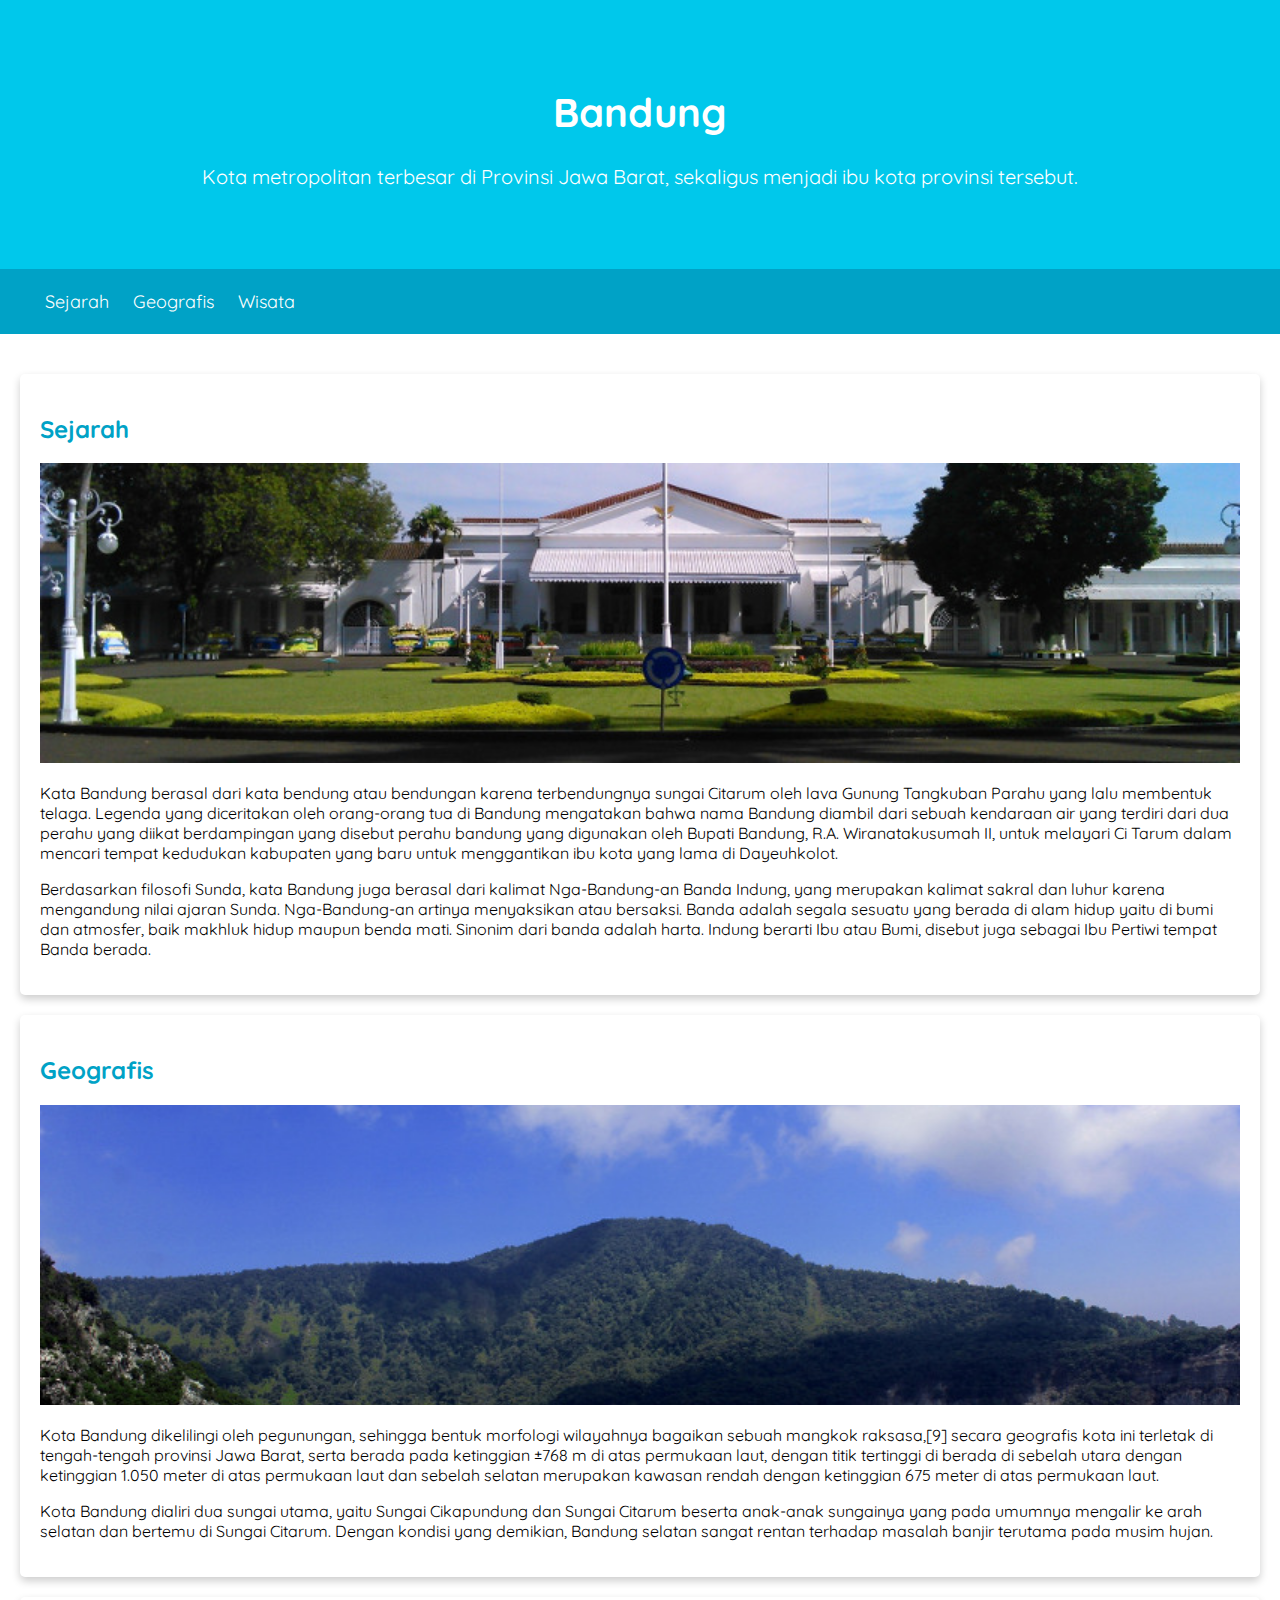
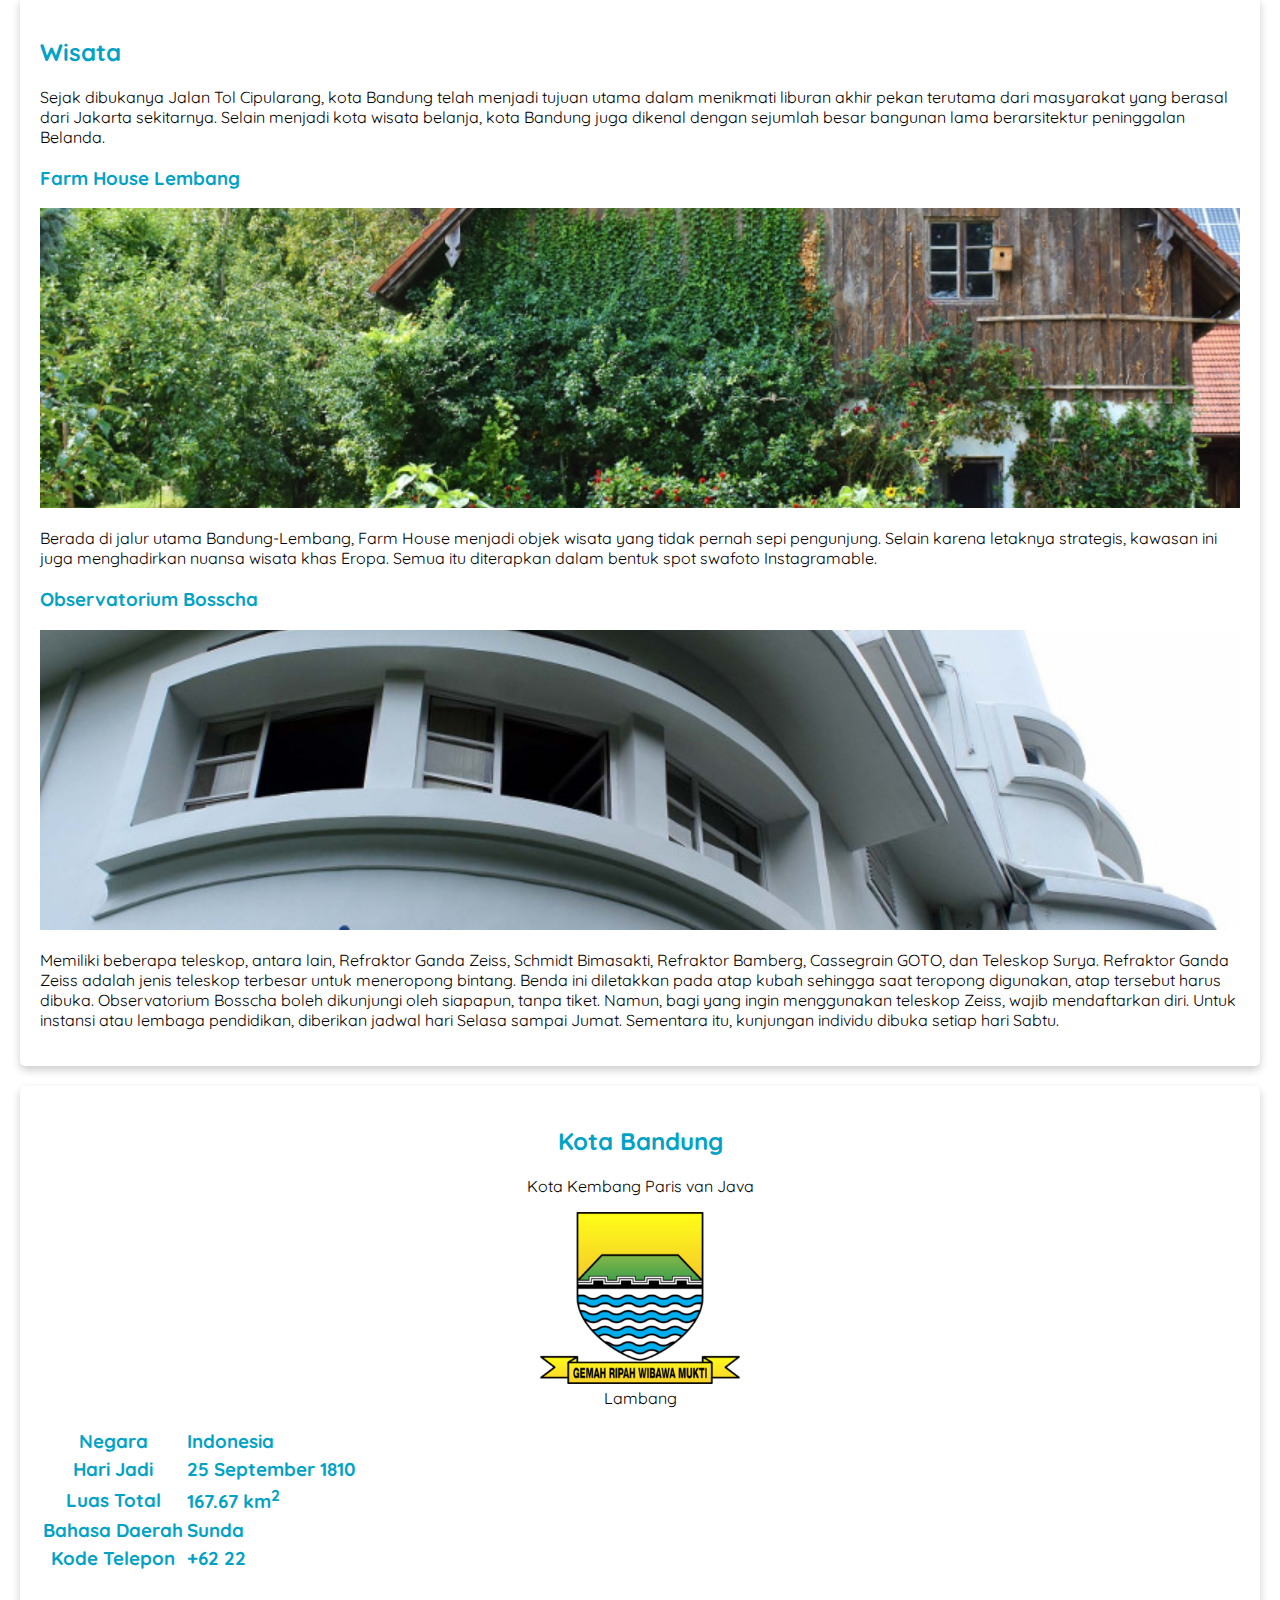
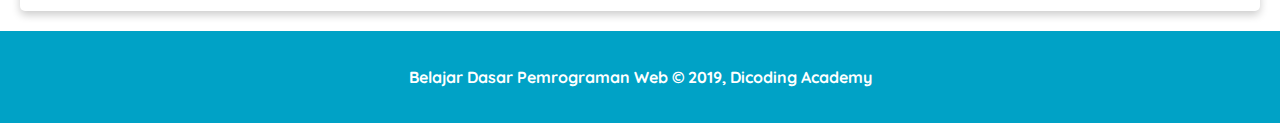
<file: index.html>
<!DOCTYPE html>
<html>
    <head>
        <title>Kota Bandung</title>
        <link rel="stylesheet" href="assets/styles/style.css">
    </head>
<body>
    <header>
        <div class="jumbotron">
            <h1>Bandung</h1>
            <p>Kota metropolitan terbesar di Provinsi Jawa Barat, sekaligus menjadi ibu kota provinsi tersebut.</p>
        </div>
        <nav>
            <ul>
                <li><a href="#sejarah">Sejarah</a></li>
                <li><a href="#geografis">Geografis</a></li>
                <li><a href="#wisata">Wisata</a></li>
            </ul>
        </nav>
    </header>
<main>
    <div id="content">
       <article id="sejarah" class="card">
            <h2 id="sejarah">Sejarah</h2>
            <img src="assets/image/history.jpg" class="featured-image" alt="sejarah">
            <p>Kata Bandung berasal dari kata bendung atau bendungan karena terbendungnya sungai Citarum oleh lava Gunung
                Tangkuban Parahu yang lalu membentuk telaga. Legenda yang diceritakan oleh orang-orang tua di
                Bandung mengatakan bahwa nama Bandung diambil dari sebuah kendaraan air yang terdiri dari dua perahu yang
                diikat
                berdampingan yang disebut perahu bandung yang digunakan oleh Bupati Bandung, R.A. Wiranatakusumah II, untuk
                melayari Ci Tarum dalam mencari tempat kedudukan kabupaten yang baru untuk
                menggantikan ibu kota yang lama di Dayeuhkolot. </p>
    
            <p>Berdasarkan filosofi Sunda, kata Bandung juga berasal dari kalimat Nga-Bandung-an Banda Indung, yang
                merupakan
                kalimat sakral dan luhur karena mengandung nilai ajaran Sunda. Nga-Bandung-an artinya menyaksikan atau
                bersaksi.
                Banda adalah segala sesuatu yang berada di alam hidup yaitu di bumi dan atmosfer, baik makhluk hidup maupun
                benda mati. Sinonim dari banda adalah harta. Indung berarti Ibu atau Bumi, disebut juga sebagai Ibu Pertiwi
                tempat Banda berada.</p>
       </article>
       <article id="geografis" class="card">
            <h2 id="geografis">Geografis</h2>
            <img src="assets/image/geografis.jpg" class="featured-image" alt="geografis">
            <p>Kota Bandung dikelilingi oleh pegunungan, sehingga bentuk morfologi wilayahnya bagaikan sebuah mangkok
                raksasa,[9] secara geografis kota ini terletak di tengah-tengah provinsi Jawa Barat, serta berada pada
                ketinggian ±768 m di atas permukaan laut, dengan titik tertinggi di berada di sebelah utara dengan
                ketinggian
                1.050 meter di atas permukaan laut dan sebelah selatan merupakan kawasan rendah dengan ketinggian 675 meter
                di
                atas permukaan laut.</p>
    
            <p>Kota Bandung dialiri dua sungai utama, yaitu Sungai Cikapundung dan Sungai Citarum beserta anak-anak
                sungainya
                yang pada umumnya mengalir ke arah selatan dan bertemu di Sungai Citarum. Dengan kondisi yang
                demikian, Bandung selatan sangat rentan terhadap masalah banjir terutama pada musim hujan.</p>
       </article>
       <article id="wisata" class="card">
           <section>
                <h2 id="wisata">Wisata</h2>
                <p>Sejak dibukanya Jalan Tol Cipularang, kota Bandung telah menjadi tujuan utama dalam menikmati liburan akhir
                    pekan
                    terutama dari masyarakat yang berasal dari Jakarta sekitarnya. Selain menjadi kota wisata belanja,
                    kota Bandung juga dikenal dengan sejumlah besar bangunan lama berarsitektur peninggalan Belanda.</p>
           </section>
           <section>
                <h3>Farm House Lembang</h3>
                <img src="assets/image/farm-house.jpg" class="featured-image" alt="farm house">
                <p>Berada di jalur utama Bandung-Lembang, Farm House menjadi objek wisata yang tidak pernah sepi pengunjung.
                    Selain
                    karena letaknya strategis, kawasan ini juga menghadirkan nuansa wisata khas Eropa. Semua itu diterapkan
                    dalam
                    bentuk spot swafoto Instagramable.</p>
           </section>
           <section>
                <h3>Observatorium Bosscha</h3>
                <img src="assets/image/bosscha.jpg" class="featured-image" alt="bosscha">
                <p>Memiliki beberapa teleskop, antara lain, Refraktor Ganda Zeiss, Schmidt Bimasakti, Refraktor Bamberg,
                    Cassegrain
                    GOTO, dan Teleskop Surya. Refraktor Ganda Zeiss adalah jenis teleskop terbesar untuk meneropong bintang.
                    Benda
                    ini diletakkan pada atap kubah sehingga saat teropong digunakan, atap tersebut harus dibuka. Observatorium
                    Bosscha boleh dikunjungi oleh siapapun, tanpa tiket. Namun, bagi yang ingin
                    menggunakan teleskop Zeiss, wajib mendaftarkan diri. Untuk instansi atau lembaga pendidikan, diberikan
                    jadwal
                    hari Selasa sampai Jumat. Sementara itu, kunjungan individu dibuka setiap hari Sabtu.</p>
           </section>
       </article>
    </div>
    <aside>
        <article class="profile card">
            <header>
                <h2>Kota Bandung</h2>
                <p>Kota Kembang Paris van Java</p>
                <figure>
                    <img src="assets/image/bandung-badge.png">
                    <figcaption>Lambang</figcaption>
                </figure>  
            </header>
        
            <section>
                <h3>
                    <table>
                        <tr>
                            <th>Negara</th>
                            <td>Indonesia</td>
                        </tr>
                        <tr>
                            <th>Hari Jadi</th>
                            <td>25 September 1810</td>
                        </tr>
                        <tr>
                            <th>Luas Total</th>
                            <td>167.67 km<sup>2</sup></td>
                        </tr>
                        <tr>
                            <th>Bahasa Daerah</th>
                            <td>Sunda</td>
                        </tr>
                            <tr>
                            <th>Kode Telepon</th>
                            <td>+62 22</td>
                        </tr>
                    </table>
                </h3>
            </section>
        </article>
    </aside>
</main>
<footer>
    <p>Belajar Dasar Pemrograman Web &#169; 2019, Dicoding Academy</p>
</footer>
</body>
</html>
</file>
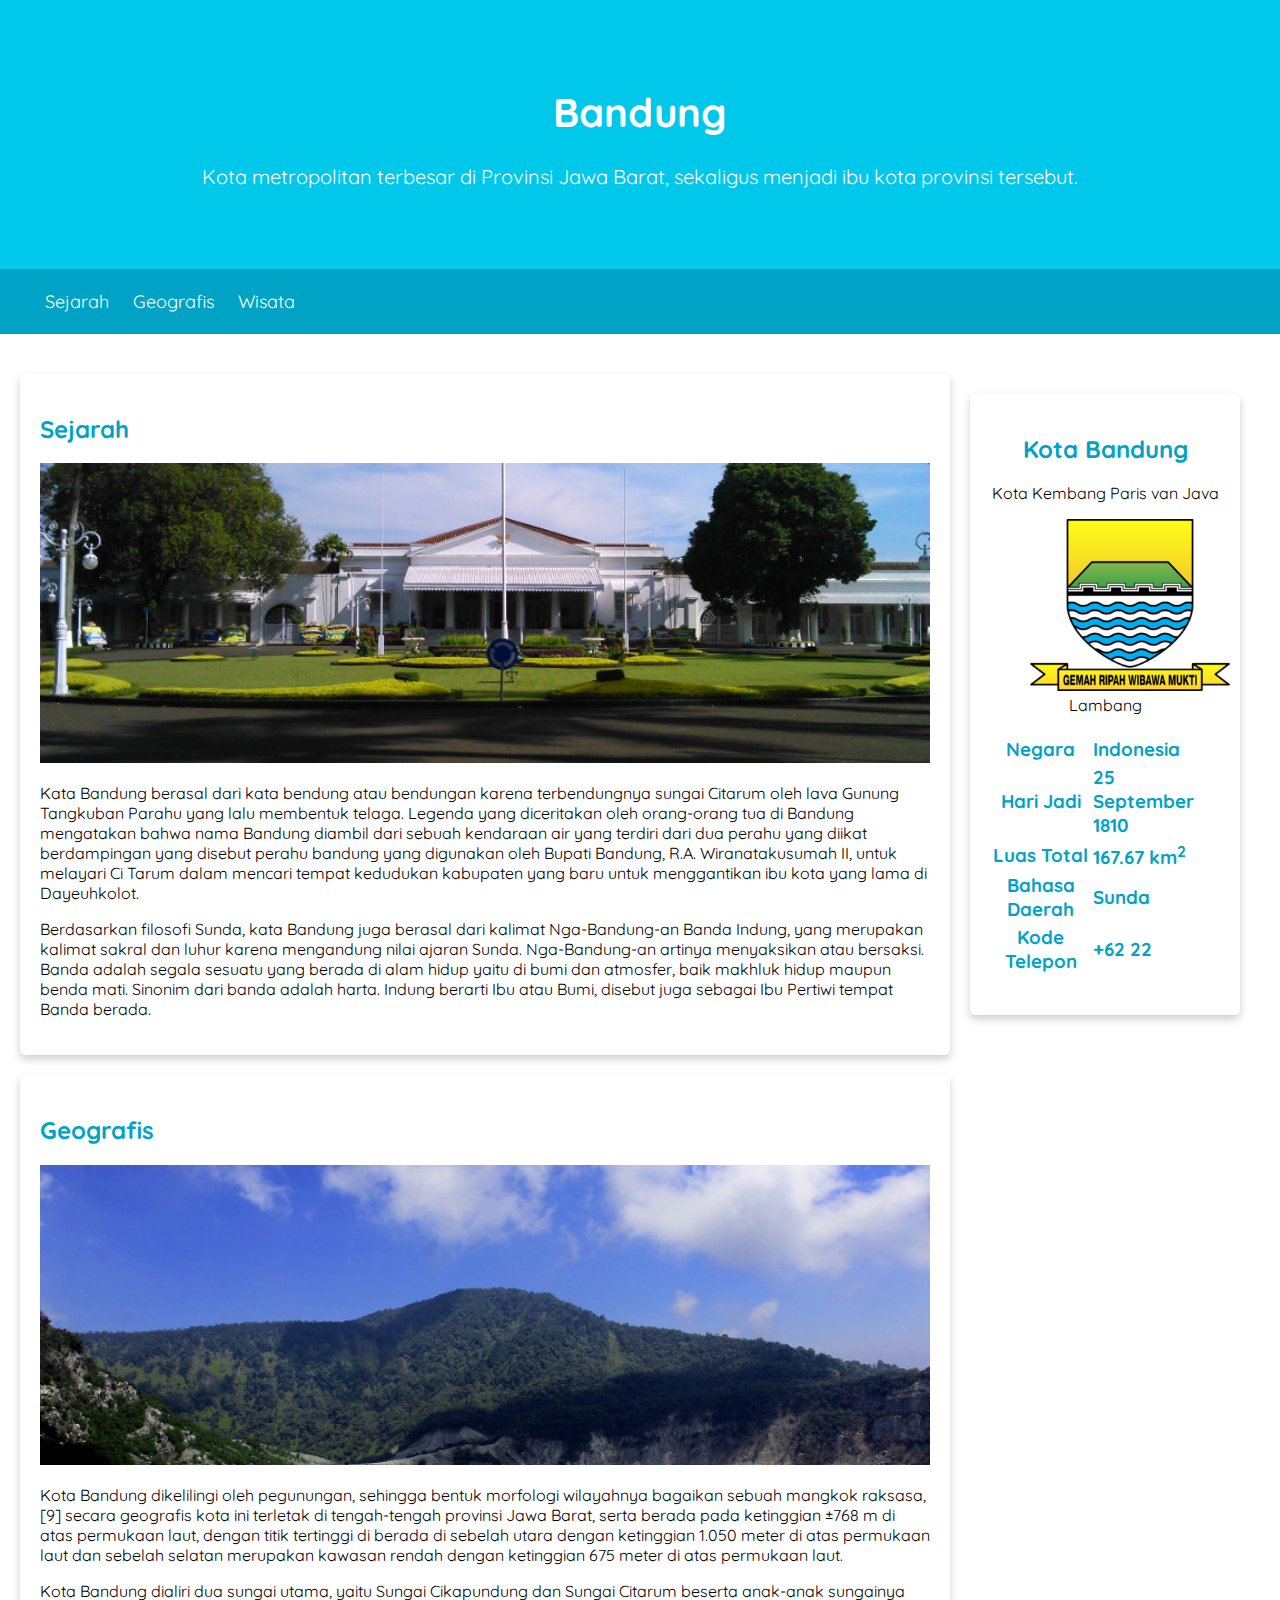
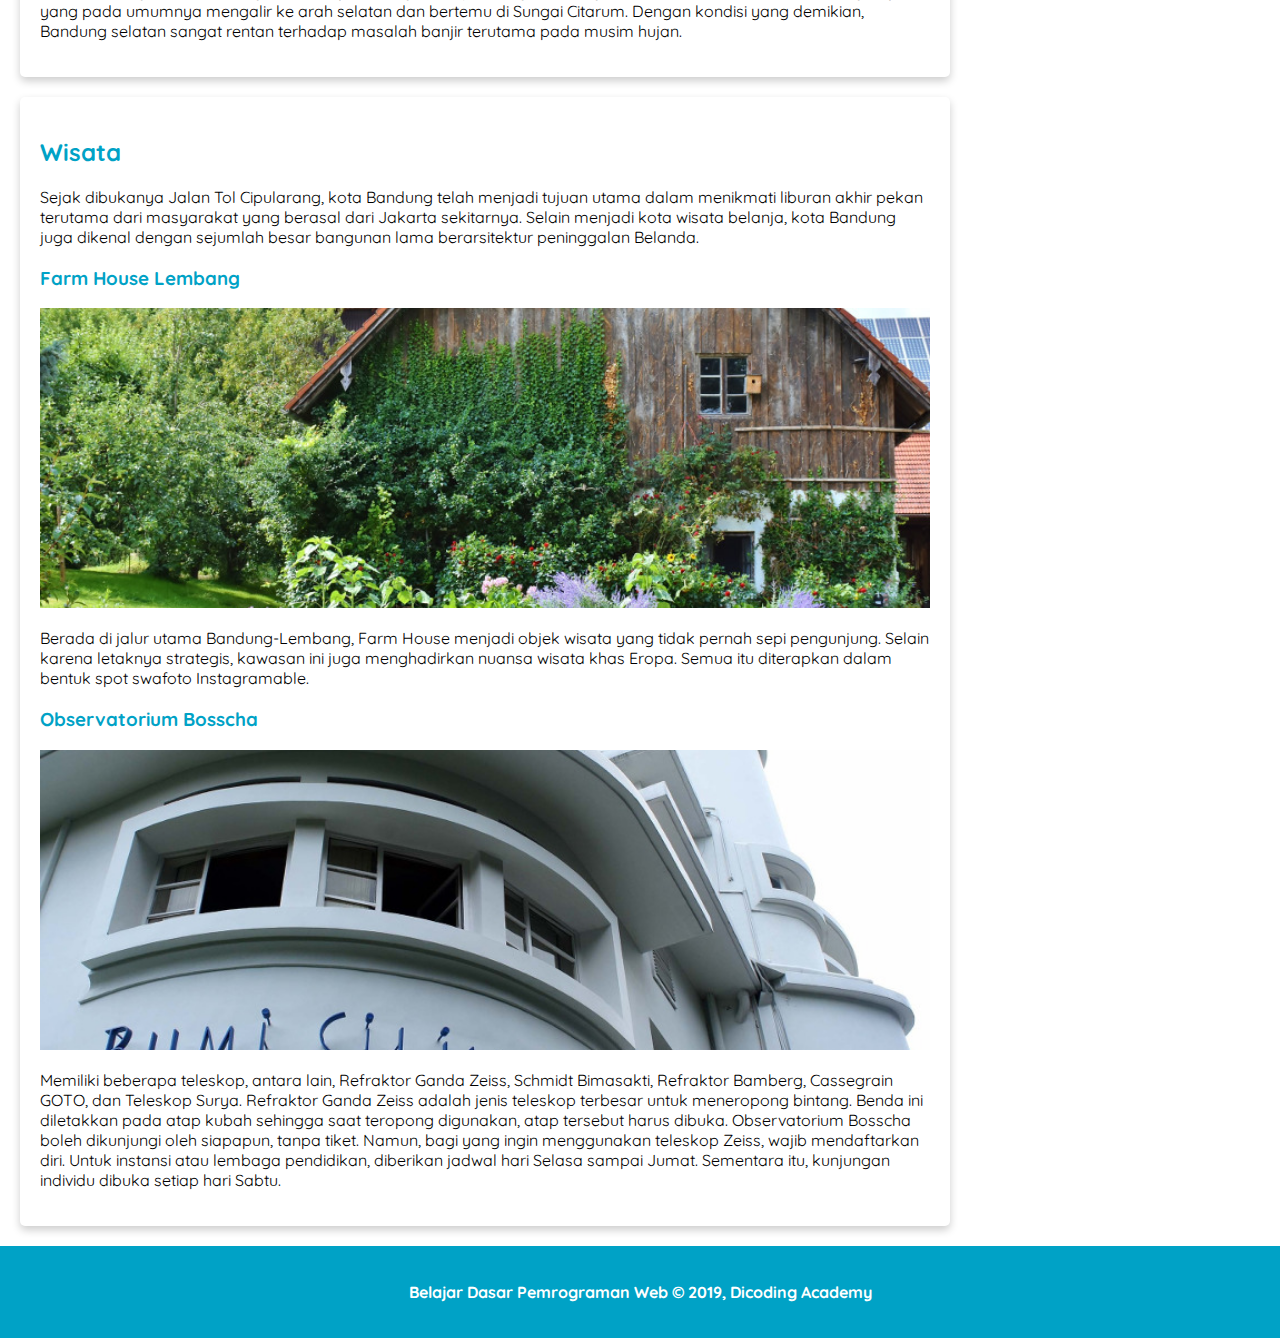
<file: BasicFundamental/index.html>
<!DOCTYPE html>
<html>
    <head>
        <title>Kota Bandung</title>
        <link rel="stylesheet" href="assets/styles/style.css">
        <meta name="viewport" content="width=device-width, initial-scale=1">
    </head>
<body>
    <header>
        <div class="jumbotron">
            <h1>Bandung</h1>
            <p>Kota metropolitan terbesar di Provinsi Jawa Barat, sekaligus menjadi ibu kota provinsi tersebut.</p>
        </div>
        <nav>
            <ul>
                <li><a href="#sejarah">Sejarah</a></li>
                <li><a href="#geografis">Geografis</a></li>
                <li><a href="#wisata">Wisata</a></li>
            </ul>
        </nav>
    </header>
<main>
    <div id="content">
       <article id="sejarah" class="card">
            <h2 id="sejarah">Sejarah</h2>
            <img src="assets/image/history.jpg" class="featured-image" alt="sejarah">
            <p>Kata Bandung berasal dari kata bendung atau bendungan karena terbendungnya sungai Citarum oleh lava Gunung
                Tangkuban Parahu yang lalu membentuk telaga. Legenda yang diceritakan oleh orang-orang tua di
                Bandung mengatakan bahwa nama Bandung diambil dari sebuah kendaraan air yang terdiri dari dua perahu yang
                diikat
                berdampingan yang disebut perahu bandung yang digunakan oleh Bupati Bandung, R.A. Wiranatakusumah II, untuk
                melayari Ci Tarum dalam mencari tempat kedudukan kabupaten yang baru untuk
                menggantikan ibu kota yang lama di Dayeuhkolot. </p>
    
            <p>Berdasarkan filosofi Sunda, kata Bandung juga berasal dari kalimat Nga-Bandung-an Banda Indung, yang
                merupakan
                kalimat sakral dan luhur karena mengandung nilai ajaran Sunda. Nga-Bandung-an artinya menyaksikan atau
                bersaksi.
                Banda adalah segala sesuatu yang berada di alam hidup yaitu di bumi dan atmosfer, baik makhluk hidup maupun
                benda mati. Sinonim dari banda adalah harta. Indung berarti Ibu atau Bumi, disebut juga sebagai Ibu Pertiwi
                tempat Banda berada.</p>
       </article>
       <article id="geografis" class="card">
            <h2 id="geografis">Geografis</h2>
            <img src="assets/image/geografis.jpg" class="featured-image" alt="geografis">
            <p>Kota Bandung dikelilingi oleh pegunungan, sehingga bentuk morfologi wilayahnya bagaikan sebuah mangkok
                raksasa,[9] secara geografis kota ini terletak di tengah-tengah provinsi Jawa Barat, serta berada pada
                ketinggian ±768 m di atas permukaan laut, dengan titik tertinggi di berada di sebelah utara dengan
                ketinggian
                1.050 meter di atas permukaan laut dan sebelah selatan merupakan kawasan rendah dengan ketinggian 675 meter
                di
                atas permukaan laut.</p>
    
            <p>Kota Bandung dialiri dua sungai utama, yaitu Sungai Cikapundung dan Sungai Citarum beserta anak-anak
                sungainya
                yang pada umumnya mengalir ke arah selatan dan bertemu di Sungai Citarum. Dengan kondisi yang
                demikian, Bandung selatan sangat rentan terhadap masalah banjir terutama pada musim hujan.</p>
       </article>
       <article id="wisata" class="card">
           <section>
                <h2 id="wisata">Wisata</h2>
                <p>Sejak dibukanya Jalan Tol Cipularang, kota Bandung telah menjadi tujuan utama dalam menikmati liburan akhir
                    pekan
                    terutama dari masyarakat yang berasal dari Jakarta sekitarnya. Selain menjadi kota wisata belanja,
                    kota Bandung juga dikenal dengan sejumlah besar bangunan lama berarsitektur peninggalan Belanda.</p>
           </section>
           <section>
                <h3>Farm House Lembang</h3>
                <img src="assets/image/farm-house.jpg" class="featured-image" alt="farm house">
                <p>Berada di jalur utama Bandung-Lembang, Farm House menjadi objek wisata yang tidak pernah sepi pengunjung.
                    Selain
                    karena letaknya strategis, kawasan ini juga menghadirkan nuansa wisata khas Eropa. Semua itu diterapkan
                    dalam
                    bentuk spot swafoto Instagramable.</p>
           </section>
           <section>
                <h3>Observatorium Bosscha</h3>
                <img src="assets/image/bosscha.jpg" class="featured-image" alt="bosscha">
                <p>Memiliki beberapa teleskop, antara lain, Refraktor Ganda Zeiss, Schmidt Bimasakti, Refraktor Bamberg,
                    Cassegrain
                    GOTO, dan Teleskop Surya. Refraktor Ganda Zeiss adalah jenis teleskop terbesar untuk meneropong bintang.
                    Benda
                    ini diletakkan pada atap kubah sehingga saat teropong digunakan, atap tersebut harus dibuka. Observatorium
                    Bosscha boleh dikunjungi oleh siapapun, tanpa tiket. Namun, bagi yang ingin
                    menggunakan teleskop Zeiss, wajib mendaftarkan diri. Untuk instansi atau lembaga pendidikan, diberikan
                    jadwal
                    hari Selasa sampai Jumat. Sementara itu, kunjungan individu dibuka setiap hari Sabtu.</p>
           </section>
       </article>
    </div>
    <aside>
        <article class="profile card">
            <header>
                <h2>Kota Bandung</h2>
                <p>Kota Kembang Paris van Java</p>
                <figure>
                    <img src="assets/image/bandung-badge.png">
                    <figcaption>Lambang</figcaption>
                </figure>  
            </header>
        
            <section>
                <h3>
                    <table>
                        <tr>
                            <th>Negara</th>
                            <td>Indonesia</td>
                        </tr>
                        <tr>
                            <th>Hari Jadi</th>
                            <td>25 September 1810</td>
                        </tr>
                        <tr>
                            <th>Luas Total</th>
                            <td>167.67 km<sup>2</sup></td>
                        </tr>
                        <tr>
                            <th>Bahasa Daerah</th>
                            <td>Sunda</td>
                        </tr>
                            <tr>
                            <th>Kode Telepon</th>
                            <td>+62 22</td>
                        </tr>
                    </table>
                </h3>
            </section>
        </article>
    </aside>
</main>
<footer>
    <p>Belajar Dasar Pemrograman Web &#169; 2019, Dicoding Academy</p>
</footer>
</body>
</html>
</file>
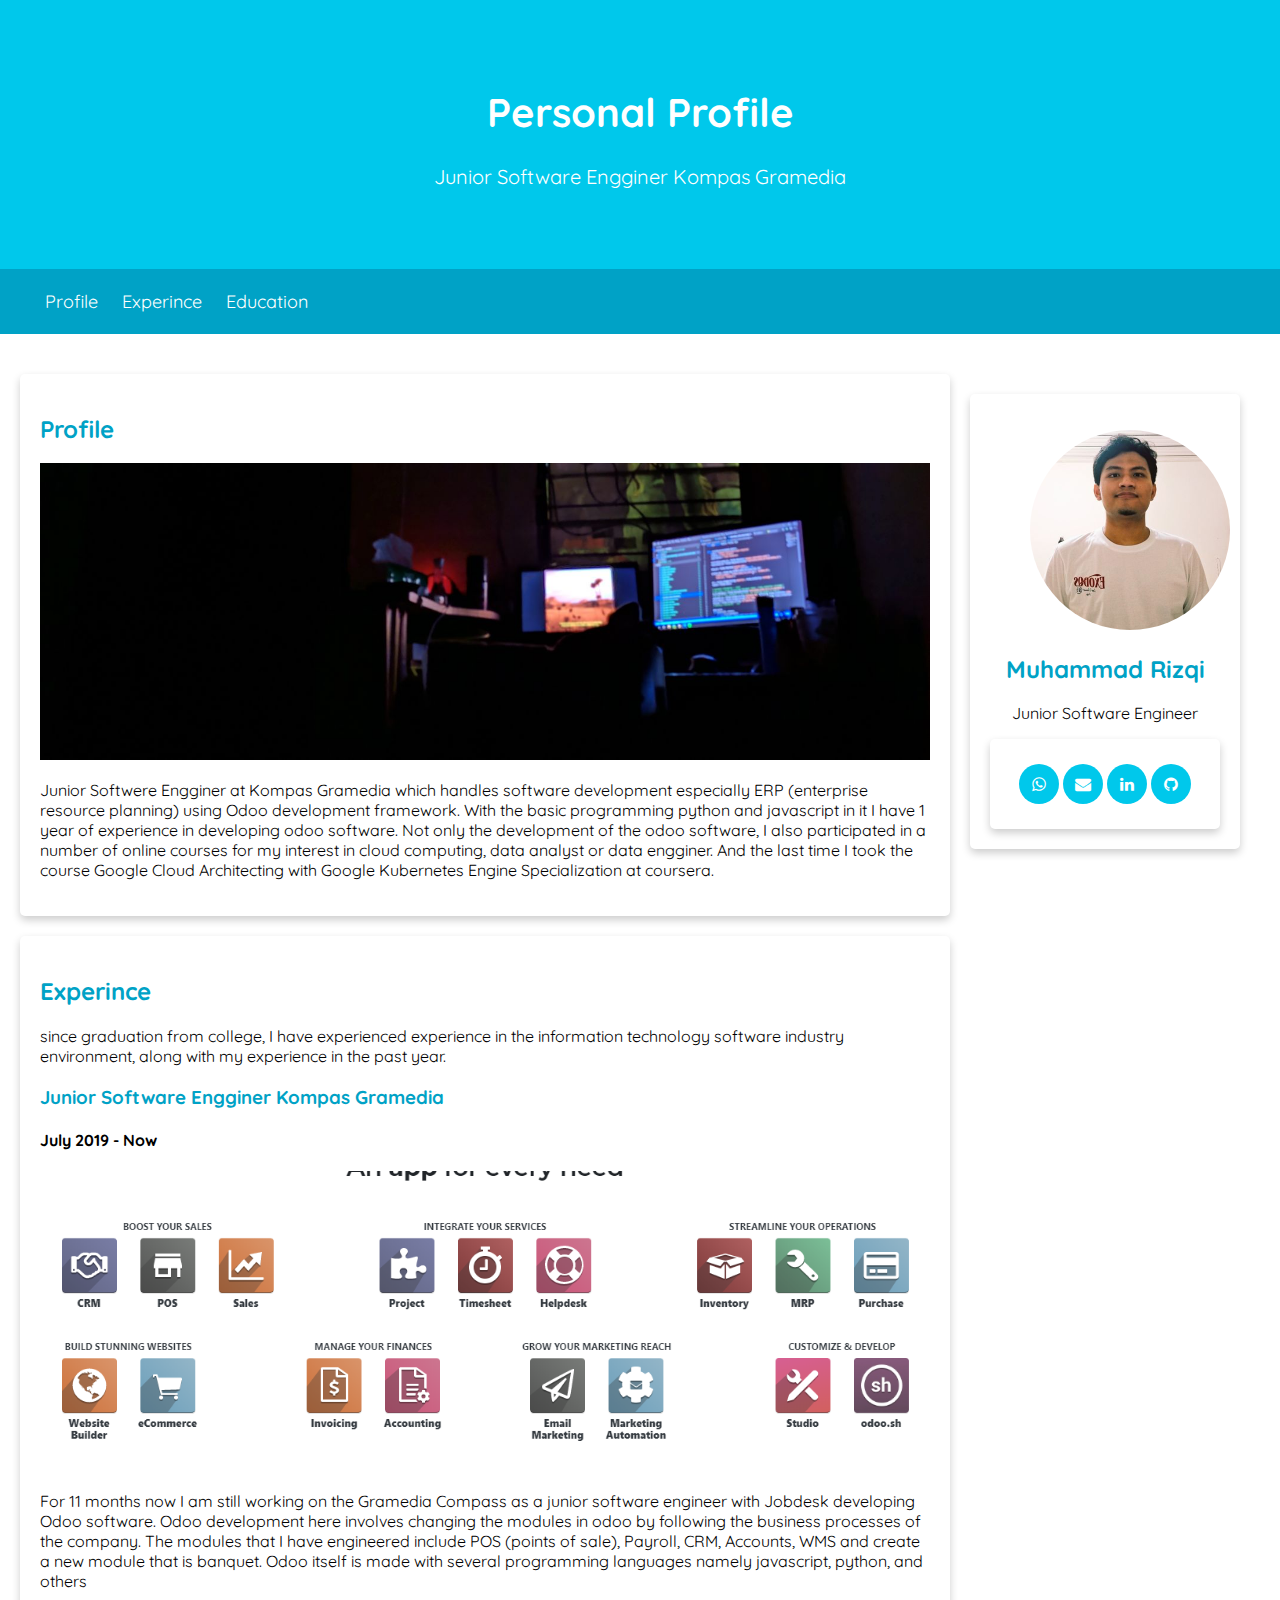
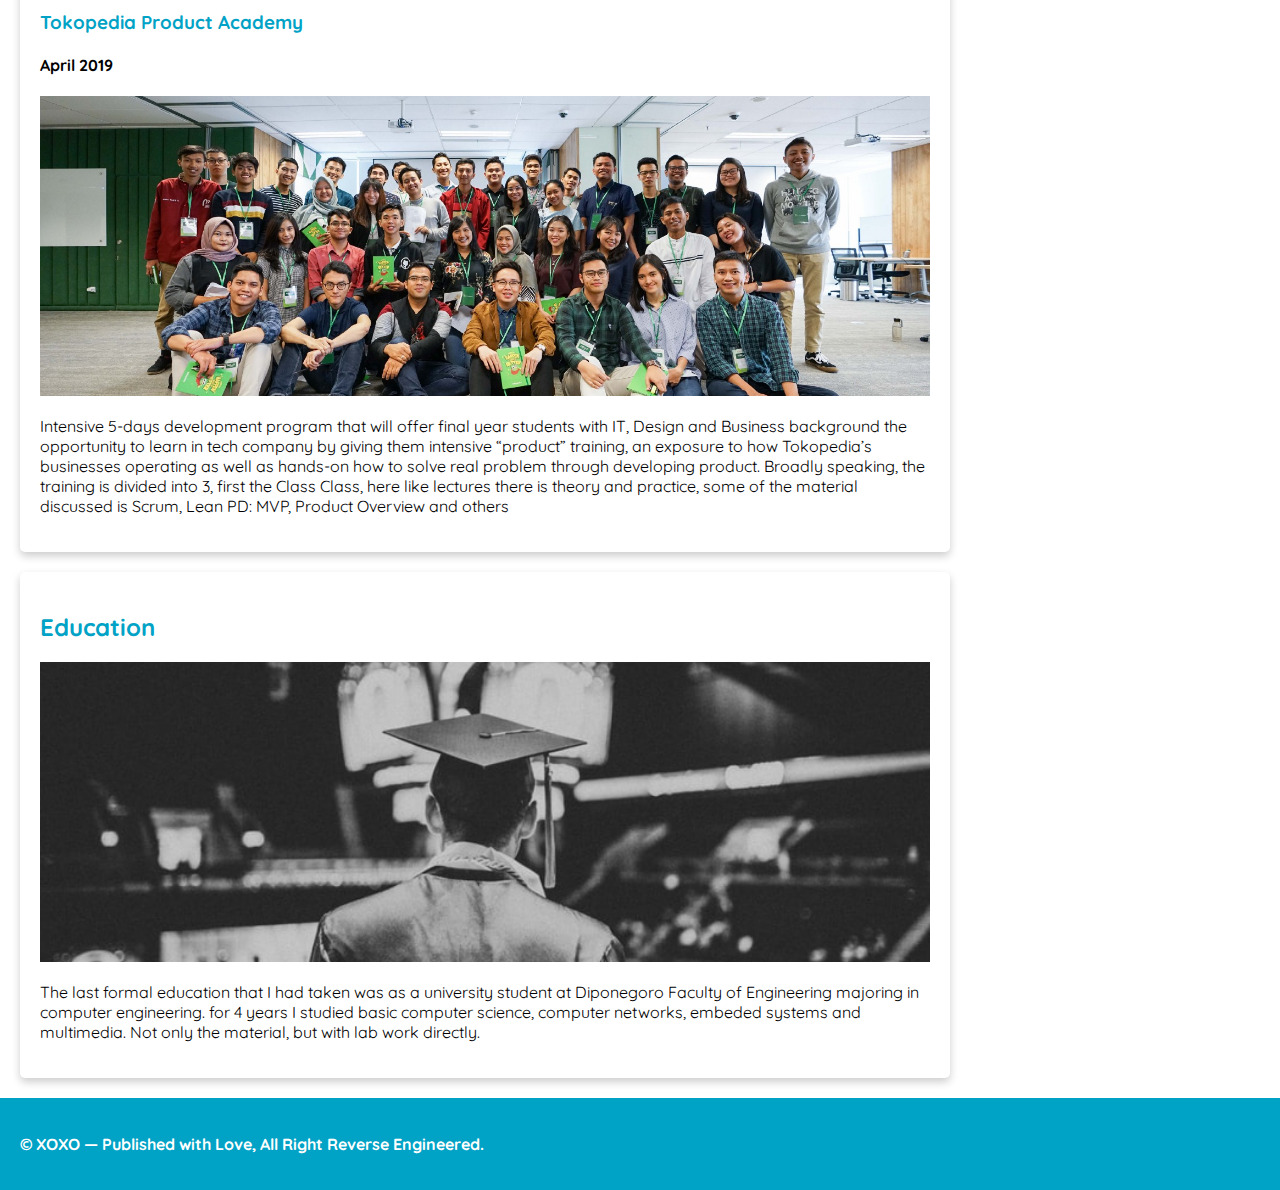
<file: SubmissionWeb/index.html>
<!DOCTYPE html>
<html>
    <head>
        <title>Personal Profile</title>
        <link rel="stylesheet" href="assets/style.css">
        <link rel="stylesheet" href="https://cdnjs.cloudflare.com/ajax/libs/font-awesome/4.7.0/css/font-awesome.min.css">
        <meta>
    </head>
<body>
    <header>
        <div class="jumbotron">
            <h1>Personal Profile</h1>
            <p>Junior Software Engginer Kompas Gramedia</p>
        </div>
        <nav>
            <ul>
                <li><a href="#profile">Profile</a></li>
                <li><a href="#experience">Experince</a></li>
                <li><a href="#education">Education</a></li>
            </ul>
        </nav>
    </header>
<main>
    <div id="content">
        <article id="profile" class="card">
            <h2 id="profile">Profile</h2>
            <img src="assets/image/tentang.jpg" class="featured-image" alt="profile">
            <p>
                Junior Softwere Engginer at Kompas Gramedia which handles software development especially ERP (enterprise resource planning) using Odoo development framework. 
                With the basic programming python and javascript in it I have 1 year of experience in developing odoo software.
                Not only the development of the odoo software, I also participated in a number of online courses for my interest in cloud computing, 
                data analyst or data engginer. And the last time I took the course Google Cloud Architecting with Google Kubernetes Engine Specialization at coursera.
            </p>
        </article>
        <article id="experience" class="card">
            <section>
                <h2 id="experience">Experince</h2>
                <p>
                    since graduation from college, I have experienced experience in the information technology software industry environment, 
                    along with my experience in the past year.
                </p>
            </section>
            <section>
                <h3>Junior Software Engginer Kompas Gramedia</h3>
                <h4>July 2019 - Now</h4>
                <img src="assets/image/Odoo2.png" alt="Odoo Dashbord" class="featured-image">
                <p>
                    For 11 months now I am still working on the Gramedia Compass as a junior software engineer with Jobdesk developing Odoo software.
                    Odoo development here involves changing the modules in odoo by following the business processes of the company. The modules that I have engineered include POS (points of sale), Payroll, CRM, Accounts, WMS and create a new module that is banquet.
                    Odoo itself is made with several programming languages namely javascript, python, and others
                </p>
            </section>
            <section>
                <h3>Tokopedia Product Academy</h3>
                <h4>April 2019</h4>
                <img src="assets/image/product_academy.jpeg" alt="Product Academy" class="featured-image">
                <p>
                    Intensive 5-days development program that will offer final year students with IT, Design and Business background the opportunity to learn in tech company by giving them intensive “product” training, an exposure to how Tokopedia’s businesses operating as well as hands-on how to solve real problem through developing product.
                    Broadly speaking, the training is divided into 3, first the Class Class, here like lectures there is theory and practice, some of the material discussed is Scrum, Lean PD: MVP, Product Overview and others
                </p>
            </section>
        </article>
        <article id="education" class="card">
            <section>
                <h2 id="education">Education</h2>
                <img src="assets/image/education.jpg" alt="education" class="featured-image">
                <p>
                    The last formal education that I had taken was as a university student at Diponegoro Faculty of Engineering majoring in computer engineering. for 4 years I studied basic computer science, computer networks, embeded systems and multimedia. Not only the material, but with lab work directly.
                </p>
            </section>
        </article>
    </div>
    <aside>
        <article class="profile card">
            <header>
                <figure>
                    <img  class="img-radius" src="assets/image/profile_pict.jpg">
                </figure>
                <h2>Muhammad Rizqi</h2>
                <p>Junior Software Engineer</p>
            </header>
               <div class="flex-container-column card">
                    <div class="flex-container-row">
                        <a href="https://api.whatsapp.com/send?phone=6285728814044" class="fa fa-whatsapp"></a>
                        <a href="mailto:muhrizqi.work@gmail.com" class="fa fa-envelope"></a>
                        <a href="https://www.linkedin.com/in/muhammad-rizqi-201806174/" class="fa fa-linkedin"></a>
                        <a href="https://github.com/muhrizky" class="fa fa-github"></a>
                    </div>
               </div>
        </article>
    </aside>
</main>
<footer>
    <p>© XOXO — Published with Love, All Right Reverse Engineered.</p>
</footer>
</body>
</html>
</file>
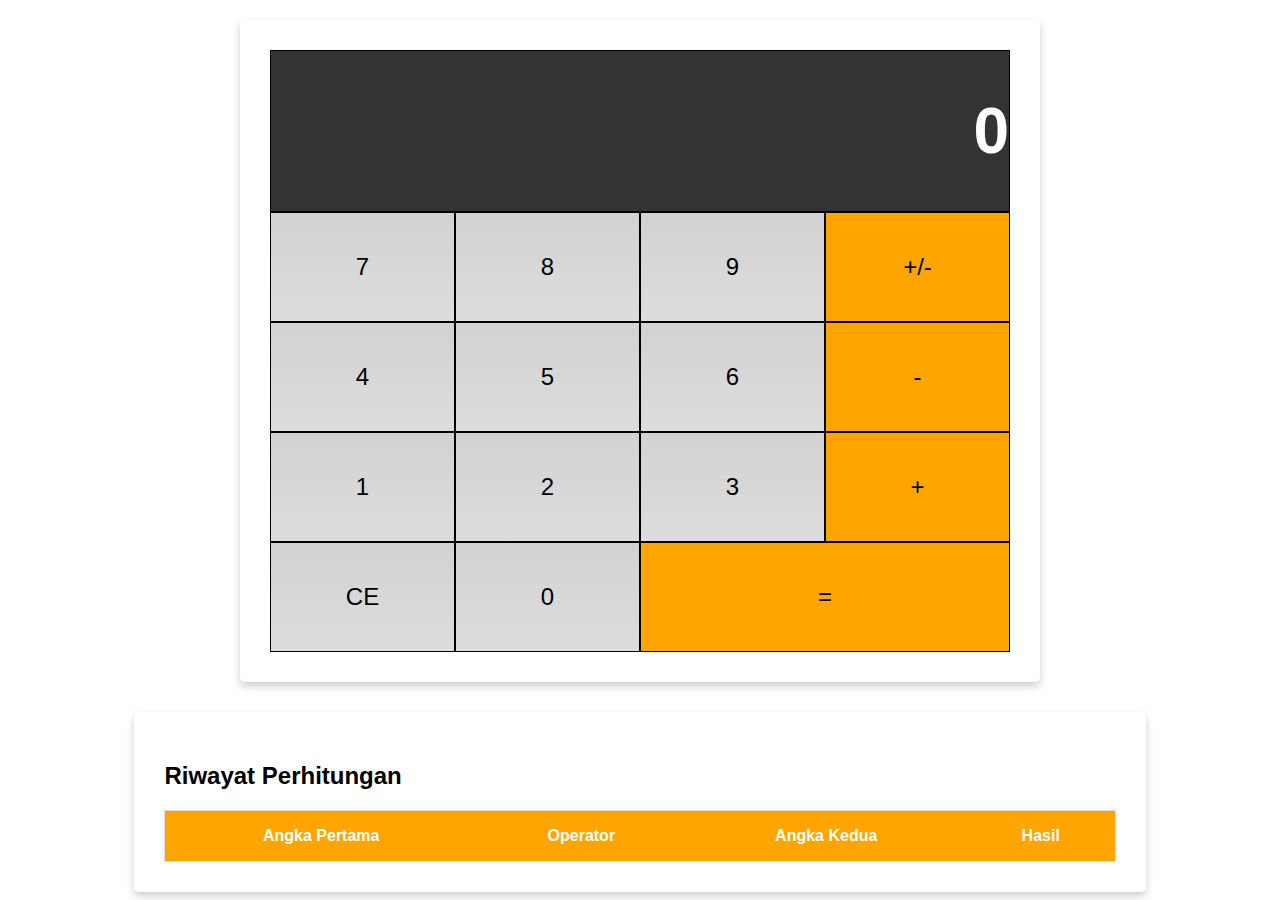
<file: WebCalculator/index.html>
<!DOCTYPE html>
<html>
    <head>
        <title>Web Calculator</title>
        <meta name="viewport" content="width=device-width, initial-scale=1.0">
        <link rel="stylesheet" href="assets/style.css">
    </head>
    <body>
        <div class="flex-container-column card">
            <div class="display">
                <h1 id="displayNumber">0</h1>
            </div>
            <div class="flex-container-row">
                <div class="button">7</div>
                <div class="button">8</div>
                <div class="button">9</div>
                <div class="button negative">+/-</div>
            </div>
            <div class="flex-container-row">
                <div class="button">4</div>
                <div class="button">5</div>
                <div class="button">6</div>
                <div class="button operator">-</div>
            </div>
            <div class="flex-container-row">
                <div class="button">1</div>
                <div class="button">2</div>
                <div class="button">3</div>
                <div class="button operator">+</div>
            </div>
            <div class="flex-container-row">
                <div class="button clear">CE</div>
                <div class="button">0</div>
                <div class="button equals double">=</div>
            </div>
        </div>
        <div class="history card">
            <h2>Riwayat Perhitungan</h2>
            <table>
                <thead>
                    <tr>
                        <th>Angka Pertama</th>
                        <th>Operator</th>
                        <th>Angka Kedua</th>
                        <th>Hasil</th>
                    </tr>
                </thead>
                <tbody id="historyList"></tbody>
            </table>
        </div>
        <script src="assets/storage.js"></script>
        <script src="assets/kalkulator.js"></script>
    </body>
</html>
</file>
<file: assets/styles/style.css>
@import url("https://fonts.googleapis.com/css2?family=Quicksand:wght@400;700&display=swap");
body {
    font-family: 'Quicksand', sans-serif;
 }
  
 h2 {
    color: #00a2c6
 }
  
 h3 {
    color: #00a2c6
 }
  
 footer {
    padding: 20px;
    color: white;
    background-color: #00a2c6;
    text-align: center;
    font-weight: bold;
 }

 nav a {
     font-size: 18px;
     font-weight: 400;
     text-decoration: none;
     color: white;
 }
 nav a:hover{
     font-weight: bold;
 }
 .profile header{
     text-align: center;
 }
 .featured-image {
     width: 100%;
     max-height: 300px;
     object-fit: cover;
     object-position: center;
 }
 .profile img{
     width: 200px;
 }
 .card {
    box-shadow: 0 4px 8px 0 rgba(0, 0, 0, 0.2);
    border-radius: 5px;
    padding: 20px;
    margin-top: 20px;
 }
 .jumbotron{
     font-size: 20px;
     padding: 60px;
     background-color: #00c8eb;
     text-align: center;
     color: white;
 }
 nav li{
     display: inline;
     list-style-type: none;
     margin-right: 20px;
 }
 nav{
     background-color: #00a2c6;
     padding: 5px;
 }
 body{
     font-family: 'Quicksand', sans-serif;
     margin: 0;
     padding: 0;
 }
 main{
     padding: 20px;
 }
</file>
<file: BasicFundamental/assets/styles/style.css>
@import url("https://fonts.googleapis.com/css2?family=Quicksand:wght@400;700&display=swap");
body {
    font-family: 'Quicksand', sans-serif;
 }
  
 h2 {
    color: #00a2c6
 }
  
 h3 {
    color: #00a2c6
 }
  
 footer {
    padding: 20px;
    color: white;
    background-color: #00a2c6;
    text-align: center;
    font-weight: bold;
 }

 nav a {
     font-size: 18px;
     font-weight: 400;
     text-decoration: none;
     color: white;
 }
 nav a:hover{
     font-weight: bold;
 }
 .profile header{
     text-align: center;
 }
 .featured-image {
     width: 100%;
     max-height: 300px;
     object-fit: cover;
     object-position: center;
 }
 .profile img{
     width: 200px;
 }
 .card {
    box-shadow: 0 4px 8px 0 rgba(0, 0, 0, 0.2);
    border-radius: 5px;
    padding: 20px;
    margin-top: 20px;
 }
 .jumbotron{
     font-size: 20px;
     padding: 60px;
     background-color: #00c8eb;
     text-align: center;
     color: white;
 }
 nav li{
     display: inline;
     list-style-type: none;
     margin-right: 20px;
 }
 header{
     display: inline;
 }
 nav{
     background-color: #00a2c6;
     padding: 5px;
     position: sticky;
     top: 0;
 }
 body{
     font-family: 'Quicksand', sans-serif;
     margin: 0;
     padding: 0;

 }
 main{
     padding: 20px;
     overflow: auto;
 }
#content {
    float: left;
    width: 75%;
}
aside{
    float: right;
    width: 25%;
    padding: 20px;
}
* {
    box-sizing: border-box
}
@media screen and (max-width: 1000px){
    #content,
    aside {
        width: 100%;
        padding: 0;
    }

}
</file>
<file: SubmissionWeb/assets/style.css>
@import url("https://fonts.googleapis.com/css2?family=Quicksand:wght@400;700&display=swap");
body {
    font-family: 'Quicksand', sans-serif;
 }
  
 h2 {
    color: #00a2c6;
    
 }
  
 h3 {
    color: #00a2c6
 }
  
 footer {
    padding: 20px;
    color: white;
    background-color: #00a2c6;
    text-align: left;
    font-weight: bold;
 }

 nav a {
     font-size: 18px;
     font-weight: 400;
     text-decoration: none;
     color: white;
 }
 nav a:hover{
     font-weight: bold;
 }
 .profile header{
     text-align: center;
 }
 .featured-image {
     width: 100%;
     max-height: 300px;
     object-fit: cover;
     object-position: center;
 }
 .img-radius{
     border-radius: 50%;
 }
 .profile img{
     width: 200px;
 }
 .card {
    box-shadow: 0 4px 8px 0 rgba(0, 0, 0, 0.2);
    border-radius: 5px;
    padding: 20px;
    margin-top: 20px;
 }
 .jumbotron{
     font-size: 20px;
     padding: 60px;
     background-color: #00c8eb;
     text-align: center;
     color: white;
 }
 nav li{
     display: inline;
     list-style-type: none;
     margin-right: 20px;
 }
 header{
     display: inline;
 }
 nav{
     background-color: #00a2c6;
     padding: 5px;
     position: sticky;
     top: 0;
 }
 body{
     font-family: 'Quicksand', sans-serif;
     margin: 0;
     padding: 0;

 }
 main{
     padding: 20px;
     overflow: auto;
 }
#content {
    float: left;
    width: 75%;
}
aside{
    float: right;
    width: 25%;
    padding: 20px;
}
* {
    box-sizing: border-box
}
@media screen and (max-width: 1000px){
    #content,
    aside {
        width: 100%;
        padding: 0;
    }

}
.flex-container-column{
    display: flex;
    flex-direction: column;
    max-width: 800px;
    margin: 0 auto;
    text-align: right;
}
.flex-container-row{
    display: flex;
    margin: 0 auto;
}
.fa {
    padding: 12px;
    font-size: 40px;
    width: 40px;
    text-align: center;
    text-decoration: none;
    margin: 5px 2px;
    border-radius: 50%;
    background: #00c8eb;
    color: white;
  }
  
  .fa:hover {
      opacity: 0.7;
  }
</file>
<file: WebCalculator/assets/style.css>
*{
    box-sizing: border-box;
}
body{
    font-family: sans-serif;
}
.flex-container-column{
    display: flex;
    flex-direction: column;
    max-width: 800px;
    margin: 0 auto;
    text-align: right;
}
.flex-container-row{
    display: flex;
}
.button{
    flex-basis: 25%;
    font-size: 1.5em;
    text-align: center;
    padding: 40px;
    border: 1px solid black;
    background: -webkit-linear-gradient(top, #d2d2d2, #ddd);
    cursor: pointer;
}
.double{
    flex-basis: 50%;
}
.display{
    color: white;
    width: 100%;
    padding: 10px, 20px;
    background-color: #333333;
    border: 1px solid black;
    font-size: 2em;
}
.operator,
.negative,
.equals {
   background: orange;
}
.card{
    box-shadow: 0 4px 8px 0 rgba(0, 0, 0, 0.2);
    border-radius: 5px;
    padding: 30px;
    margin-top: 20px;
}
.button:hover{
    font-weight: bold;
}
@media screen and (max-width: 513px){
    .button{
        padding: 10px;
    }
}
.history{
    width: 80%;
    margin: 30px auto 0 auto;
    overflow: scroll;
}
table{
    border-collapse: collapse;
    border-spacing: 0;
    width: 100%;
    border: 1px solid #ddd;
}
th,
td{
    text-align: center;
    padding: 16px;
}
th{
    background-color: orange;
    color: white;
}
tr:nth-child(even){
    background-color: #d2d2d2;
}
@media screen and (max-width: 513px){
    .button{
        padding: 10px;
    }
    .history{
        width: 100%;
    }
}
</file>
